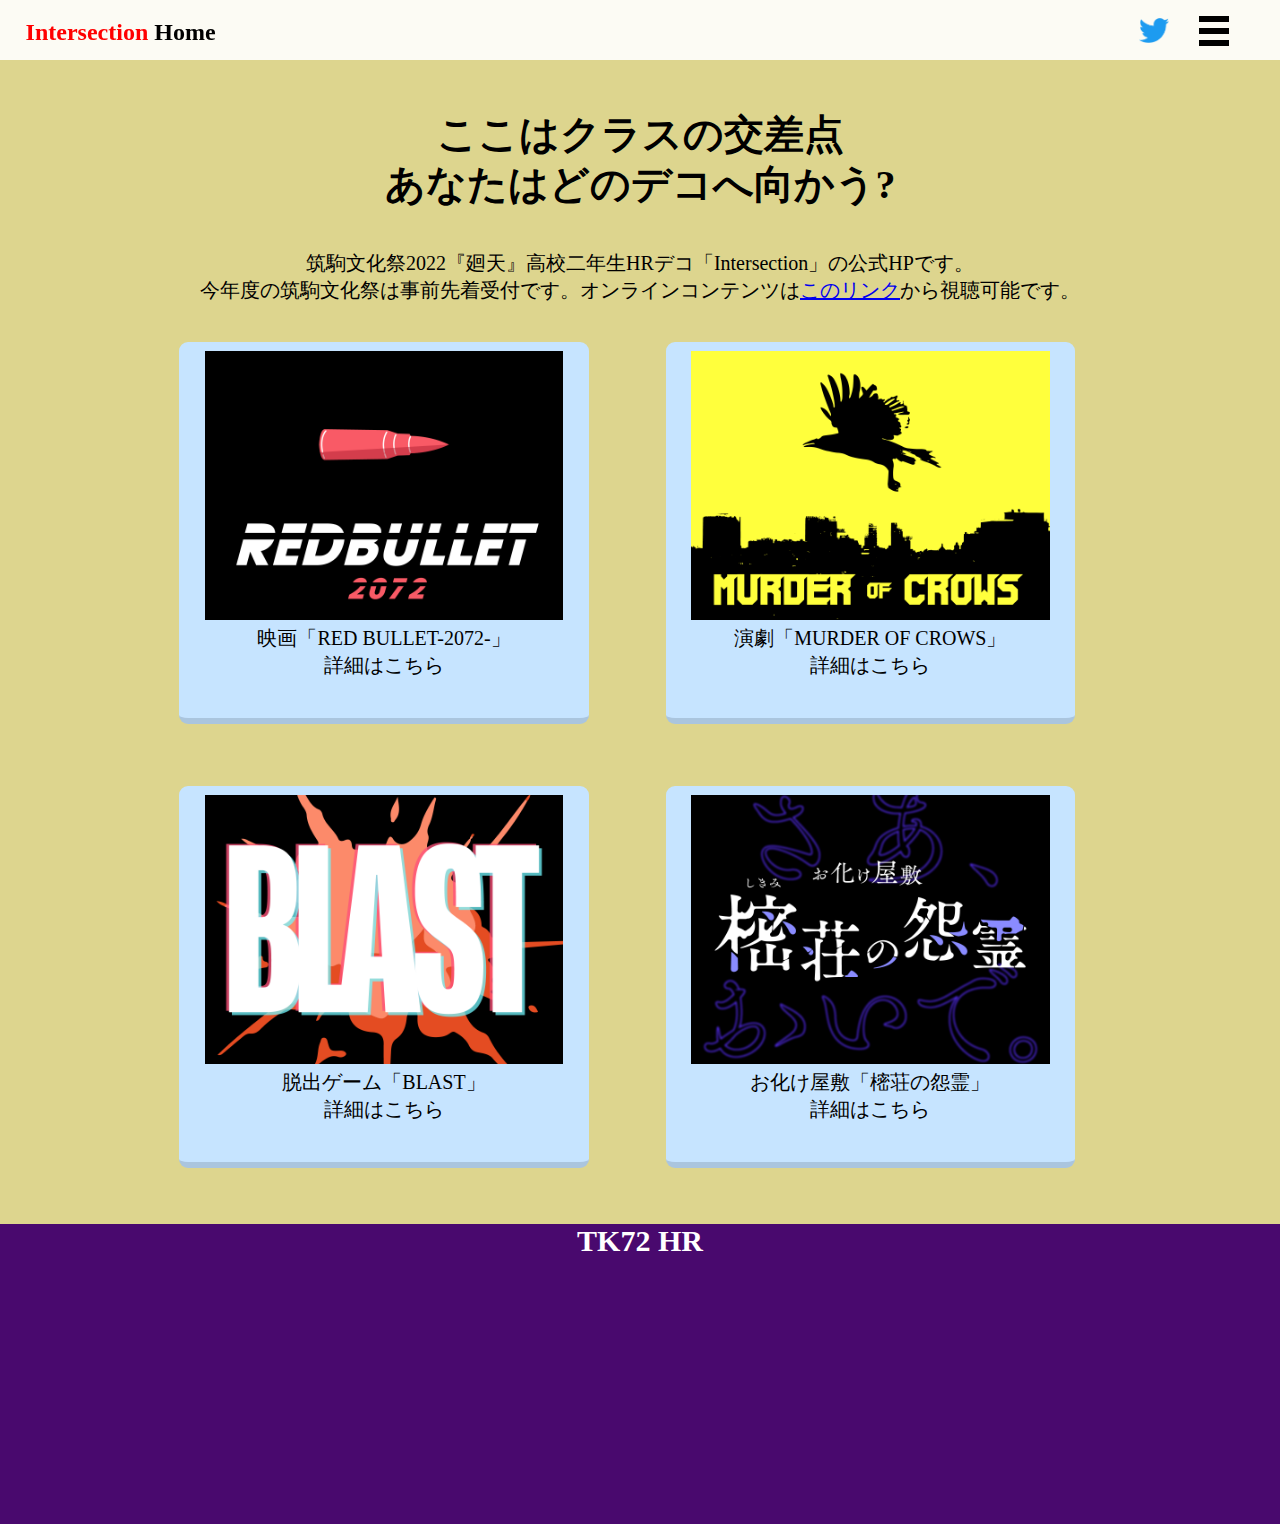
<file: index.html>
<!DOCTYPE html>

<html lang="ja">
<meta charset="utf-8" />

<head>
    <meta name="language" content="Japanese" />
    <meta name="author" content="kohkoh, TK72HR Div." />
    <meta name="viewport" content="width=device-width, initial-scale=1.0, minimum-scale=1.0, user-scalable=yes" />
    <title>Home|Intersection</title>
    <meta name="description" content="筑駒文化祭2022「廻天」 高校2年HRの公式ホームページです。" />
    <!--検索設定　以下は本サイトになった時にindex followに変える-->
    <meta name="robots" content="noindex, nofollow" />
    <meta name="keywords" content="筑駒,文化祭,筑波大学附属駒場中学校,筑波大学附属駒場高等学校,高2,72期,廻天,つくこま,ぶんかさい,intersection,Intersection" />
    <!--sns-->
    <meta property="og:title" content="Home|Intersection" />
    <meta property="og:type" content="website" />
    <meta property="og:description" content="筑駒文化祭2022「廻天」 高校2年HRの公式ホームページです。" />
    <link rel="stylesheet" href="assets/css/main.css" />
    <link rel="icon" href="assets/image/72trial.png" type="image/png"/>
    <script type="text/javascript" src="assets/js/jquery-3.6.1.min.js"></script>
    <script type="text/javascript" src="assets/js/main.js"></script>
</head>
<body class="normalbody">
    <header>
        <ul class="menu-bar">
            <li>
                <div class="menubutton">
                    <span class="bar1"></span>
                    <span class="bar2"></span>
                    <span class="bar3"></span>
                </div>
            </li>
            <li>
                <a href="https://twitter.com/TK72h2"><img src="assets/image/twitter_logo_blue.png" id="twitterbird"></a>
            </li>
        </ul>
        <div class="title">
            <h1>Intersection <h2>Home</h2></h1>
        </div>
    </header>
    <nav>
        <ul class="openmenu">
            <li class="menuoptions" id="thispage"><a href="">Home</a></li>
            <li class="menuoptions"><a href="blog/">Blog</a></li>
            <li class="menuoptions"><a href="movie/">映画「RED BULLET -2072-」</a></li>
            <li class="menuoptions"><a href="theater/">演劇「MURDER OF CROWS」</a></li>
            <li class="menuoptions"><a href="obake/">お化け屋敷「樒荘の怨霊」</a></li>
            <li class="menuoptions"><a href="dasshutsu/">脱出ゲーム「BLAST」</a></li>
            <li class="menuoptions"><a href="contents/">Online Contents</a></li>
            <li class="menuoptions"><a href="https://tsukukoma.bunkasai.info/">筑駒文化祭公式サイト</a></li>
        </ul>
    </nav>
    <main>
        <p class="subtitle"><b><br>ここはクラスの交差点<br>あなたはどのデコへ向かう?</b></p>
        <p class="honbun">筑駒文化祭2022『廻天』高校二年生HRデコ「Intersection」の公式HPです。<br>今年度の筑駒文化祭は事前先着受付です。オンラインコンテンツは<a href="contents/">このリンク</a>から視聴可能です。</p>
        <div class="homeboxes">
            <div class="homebox" id="deco1box">
                <img src="assets/image/映画サムネイル.png" class="homedecoimage">
                <p>映画「RED BULLET-2072-」<br>詳細はこちら</p>
                <a class="Link" href="movie/"></a>
            </div>
            <div class="homebox" id="deco2box">
                <img src="assets/image/演劇サムネイル.png" class="homedecoimage">
                <p>演劇「MURDER OF CROWS」<br>詳細はこちら</p>
                <a class="Link" href="theater/"></a>
            </div>
            <div class="homebox" id="deco3box">
                <img src="assets/image/脱出サムネイル.png" class="homedecoimage">
                <p>脱出ゲーム「BLAST」<br>詳細はこちら</p>
                <a class="Link" href="dasshutsu/"></a>
            </div>
            <div class="homebox" id="deco4box">
                <img src="assets/image/お化け屋敷サムネイル.png" class="homedecoimage">
                <p>お化け屋敷「樒荘の怨霊」<br>詳細はこちら</p>
                <a class="Link" href="obake/"></a>
            </div>
        </div>
    </main>
    <footer>
        <h3>TK72 HR</h3>
    </footer>
</body>
</html>
</file>
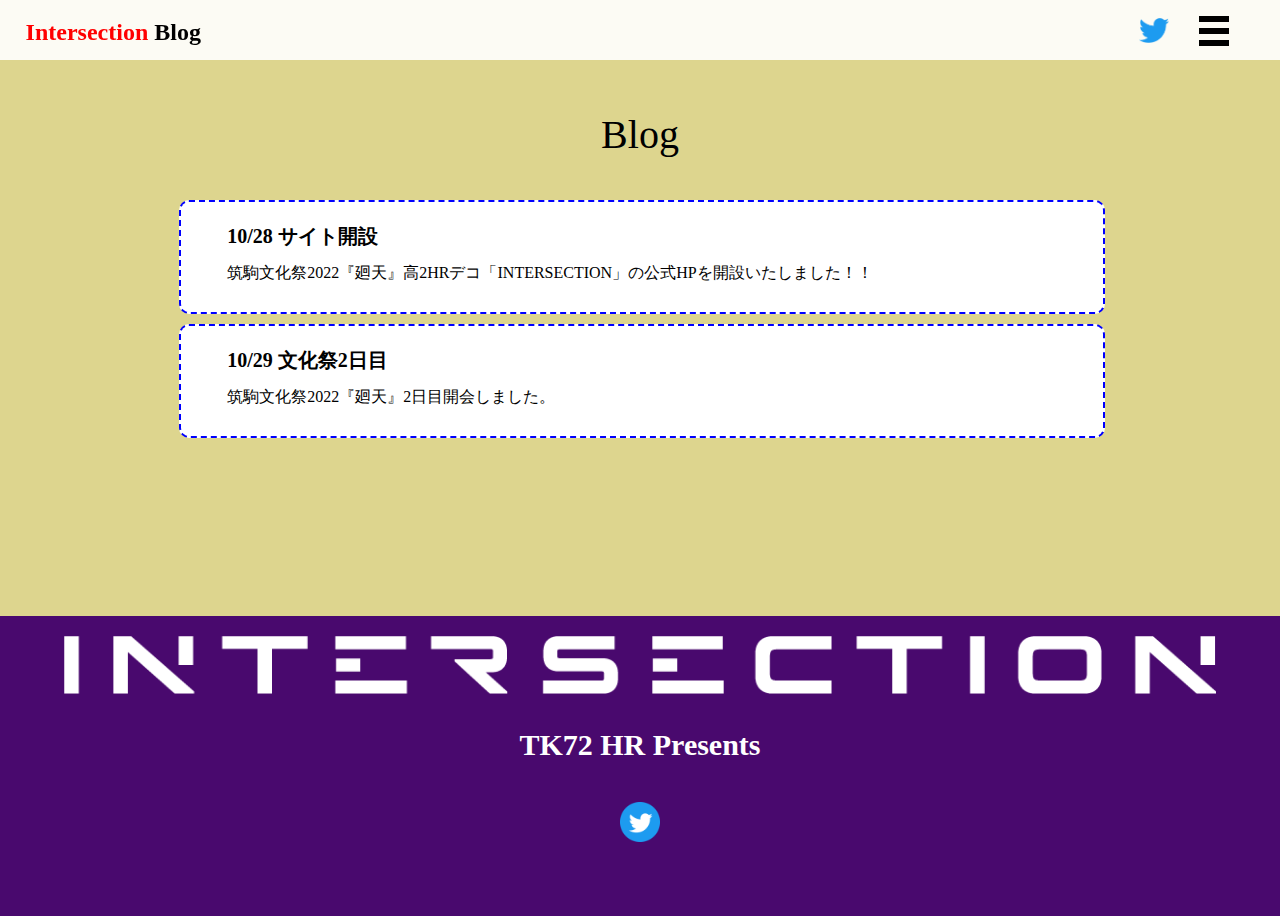
<file: blog/index.html>
<!DOCTYPE html>

<html lang="ja">
<meta charset="utf-8" />

<head>
    <meta name="language" content="Japanese" />
    <meta name="author" content="kohkoh, TK72HR Div." />
    <meta name="viewport" content="width=device-width, initial-scale=1.0, minimum-scale=1.0, user-scalable=yes" />
    <title>Blog|Intersection</title>
    <meta name="description" content="筑駒文化祭2022「廻天」 高校2年HRの公式ホームページです。" />
    <!--検索設定-->
    <meta name="robots" content="noindex, nofollow" />
    <meta name="keywords" content="筑駒,文化祭,筑波大学附属駒場中学校,筑波大学附属駒場高等学校,高2,72期,廻天,つくこま,ぶんかさい,intersection,Intersection" />
    <!--sns-->
    <meta property="og:title" content="Blog|Intersection" />
    <meta property="og:type" content="website" />
    <meta property="og:description" content="筑駒文化祭2022「廻天」 高校2年HRの公式ホームページです。" />
    <link rel="stylesheet" href="../assets/css/main.css" />
    <link rel="icon" href="../assets/image/intersectionicon16x16.png" type="image/png" sizes="16x16"/>
    <link rel="icon" href="../assets/image/intersectionicon32x32.png" type="image/png" sizes="32x32"/>
    <link rel="icon" href="../assets/image/intersectionicon48x48.png" type="image/png" sizes="48x48"/>
    <script type="text/javascript" src="../assets/js/jquery-3.6.1.min.js"></script>
    <script type="text/javascript" src="../assets/js/main.js"></script>
</head>
<body class="normalbody">
    <header>
        <ul class="menu-bar">
            <li>
                <div class="menubutton">
                    <span class="bar1"></span>
                    <span class="bar2"></span>
                    <span class="bar3"></span>
                </div>
            </li>
            <li>
                <a href="https://twitter.com/TK72h2"><img src="../assets/image/twitter_logo_blue.png" id="twitterbird"></a>
            </li>
        </ul>
        <div class="title">
            <h1>Intersection <h2>Blog</h2></h1>
        </div>
    </header>
    <nav>
        <ul class="openmenu">
            <li class="menuoptions"><a href="../">Home</a></li>
            <li class="menuoptions" id="thispage"><a href="">Blog</a></li>
            <li class="menuoptions"><a href="../movie/">映画「RED BULLET -2072-」</a></li>
            <li class="menuoptions"><a href="../theater/">演劇「MURDER OF CROWS」</a></li>
            <li class="menuoptions"><a href="../obake/">お化け屋敷「樒荘の怨霊」</a></li>
            <li class="menuoptions"><a href="../dasshutsu/">脱出ゲーム「BLAST」</a></li>
            <li class="menuoptions"><a href="../contents/">Online Contents</a></li>
            <li class="menuoptions"><a href="https://tsukukoma.bunkasai.info/">筑駒文化祭公式サイト</a></li>
        </ul>
    </nav>
    <main>
        <p class="subtitle"><br>Blog</p>
        <ul class="blog">
            <li class="blogarticle"><P><h1>10/28 サイト開設</h1>筑駒文化祭2022『廻天』高2HRデコ「INTERSECTION」の公式HPを開設いたしました！！</P></li>
            <li class="blogarticle"><P><h1>10/29 文化祭2日目</h1>筑駒文化祭2022『廻天』2日目開会しました。</P></li>
        </ul>
    </main>
    <footer>
        <img src="../assets/image/intersection.png" class="intersectionimage">
        <h3>TK72 HR Presents</h3>
        <a href="https://twitter.com/TK72h2"><img src="../assets/image/Twitter social icons - circle - blue.png" class="footertwiimg"></a>
    </footer>
</body>
</html>
</file>
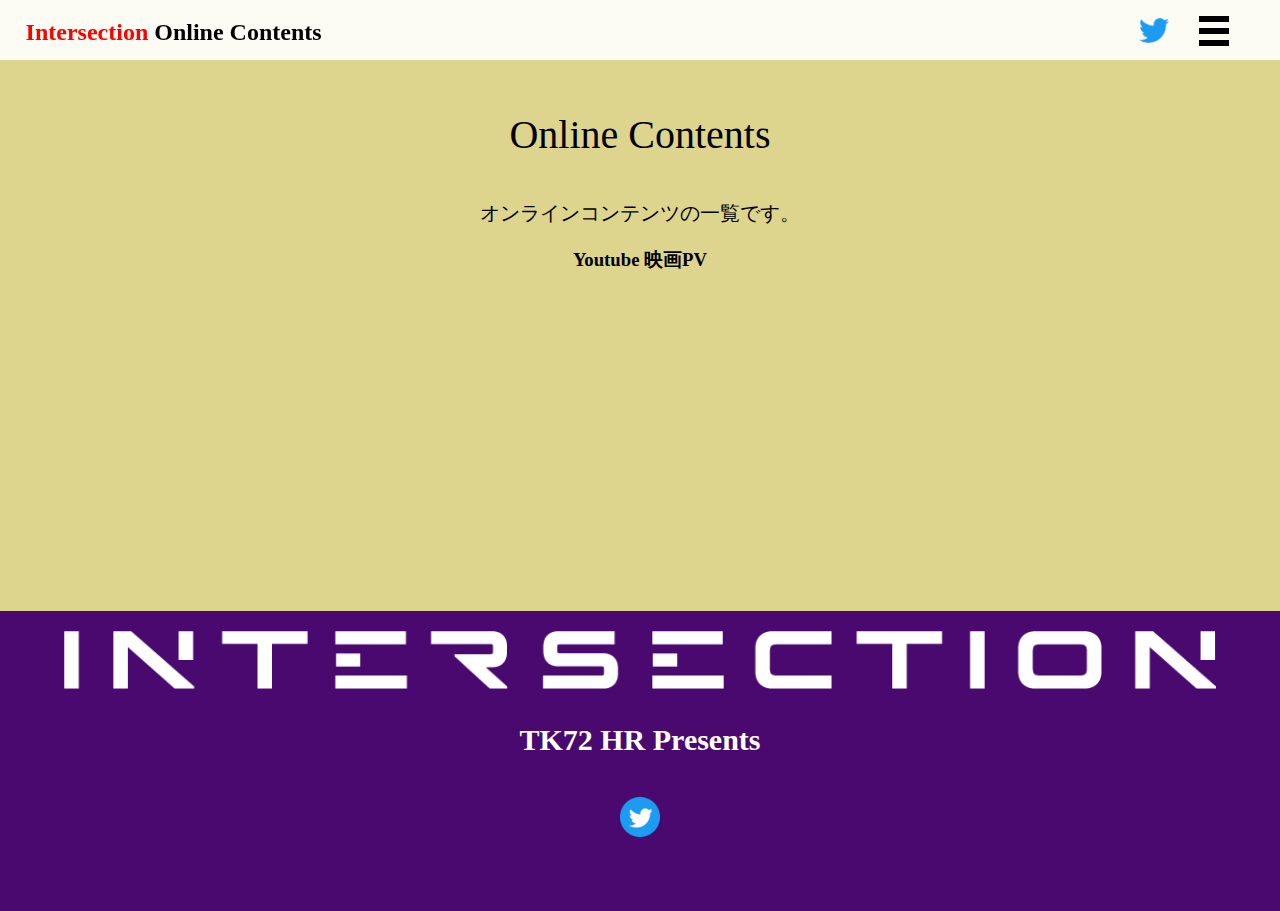
<file: contents/index.html>
<!DOCTYPE html>

<html lang="ja">
<meta charset="utf-8" />

<head>
    <meta name="language" content="Japanese" />
    <meta name="author" content="kohkoh, TK72HR Div." />
    <meta name="viewport" content="width=device-width, initial-scale=1.0, minimum-scale=1.0, user-scalable=yes" />
    <title>Online Contents|Intersection</title>
    <meta name="description" content="筑駒文化祭2022「廻天」 高校2年HRの公式ホームページです。" />
    <!--検索設定-->
    <meta name="robots" content="noindex, nofollow" />
    <meta name="keywords" content="筑駒,文化祭,筑波大学附属駒場中学校,筑波大学附属駒場高等学校,高2,72期,廻天,つくこま,ぶんかさい,intersection,Intersection" />
    <!--sns-->
    <meta property="og:title" content="Online Contents|Intersection" />
    <meta property="og:type" content="website" />
    <meta property="og:description" content="筑駒文化祭2022「廻天」 高校2年HRの公式ホームページです。" />
    <link rel="stylesheet" href="../assets/css/main.css" />
    <link rel="icon" href="../assets/image/intersectionicon16x16.png" type="image/png" sizes="16x16"/>
    <link rel="icon" href="../assets/image/intersectionicon32x32.png" type="image/png" sizes="32x32"/>
    <link rel="icon" href="../assets/image/intersectionicon48x48.png" type="image/png" sizes="48x48"/>
    <script type="text/javascript" src="../assets/js/jquery-3.6.1.min.js"></script>
    <script type="text/javascript" src="../assets/js/main.js"></script>
</head>
<body class="normalbody">
    <header>
        <ul class="menu-bar">
            <li>
                <div class="menubutton">
                    <span class="bar1"></span>
                    <span class="bar2"></span>
                    <span class="bar3"></span>
                </div>
            </li>
            <li>
                <a href="https://twitter.com/TK72h2"><img src="../assets/image/twitter_logo_blue.png" id="twitterbird"></a>
            </li>
        </ul>
        <div class="title">
            <h1>Intersection <h2>Online Contents</h2></h1>
        </div>
    </header>
    <nav>
        <ul class="openmenu">
            <li class="menuoptions"><a href="../">Home</a></li>
            <li class="menuoptions"><a href="../blog/">Blog</a></li>
            <li class="menuoptions"><a href="../movie/">映画「RED BULLET -2072-」</a></li>
            <li class="menuoptions"><a href="../theater/">演劇「MURDER OF CROWS」</a></li>
            <li class="menuoptions"><a href="../obake/">お化け屋敷「樒荘の怨霊」</a></li>
            <li class="menuoptions"><a href="../dasshutsu/">脱出ゲーム「BLAST」</a></li>
            <li class="menuoptions" id="thispage"><a href="">Online Contents</a></li>
            <li class="menuoptions"><a href="https://tsukukoma.bunkasai.info/">筑駒文化祭公式サイト</a></li>
        </ul>
    </nav>
    <main>
        <p class="subtitle"><br>Online Contents</p>
        <p class="honbun">オンラインコンテンツの一覧です。</p>
        <h3 style="text-align: center;">Youtube 映画PV</h3>
        <div class="youtube"><iframe width="560" height="315" src="https://www.youtube.com/embed/gVbRIIup3XQ" title="YouTube video player" frameborder="0" allow="accelerometer; autoplay; clipboard-write; encrypted-media; gyroscope; picture-in-picture" allowfullscreen></iframe></div>
    </main>
    <footer>
        <img src="../assets/image/intersection.png" class="intersectionimage">
        <h3>TK72 HR Presents</h3>
        <a href="https://twitter.com/TK72h2"><img src="../assets/image/Twitter social icons - circle - blue.png" class="footertwiimg"></a>
    </footer>
</body>
</html>
</file>
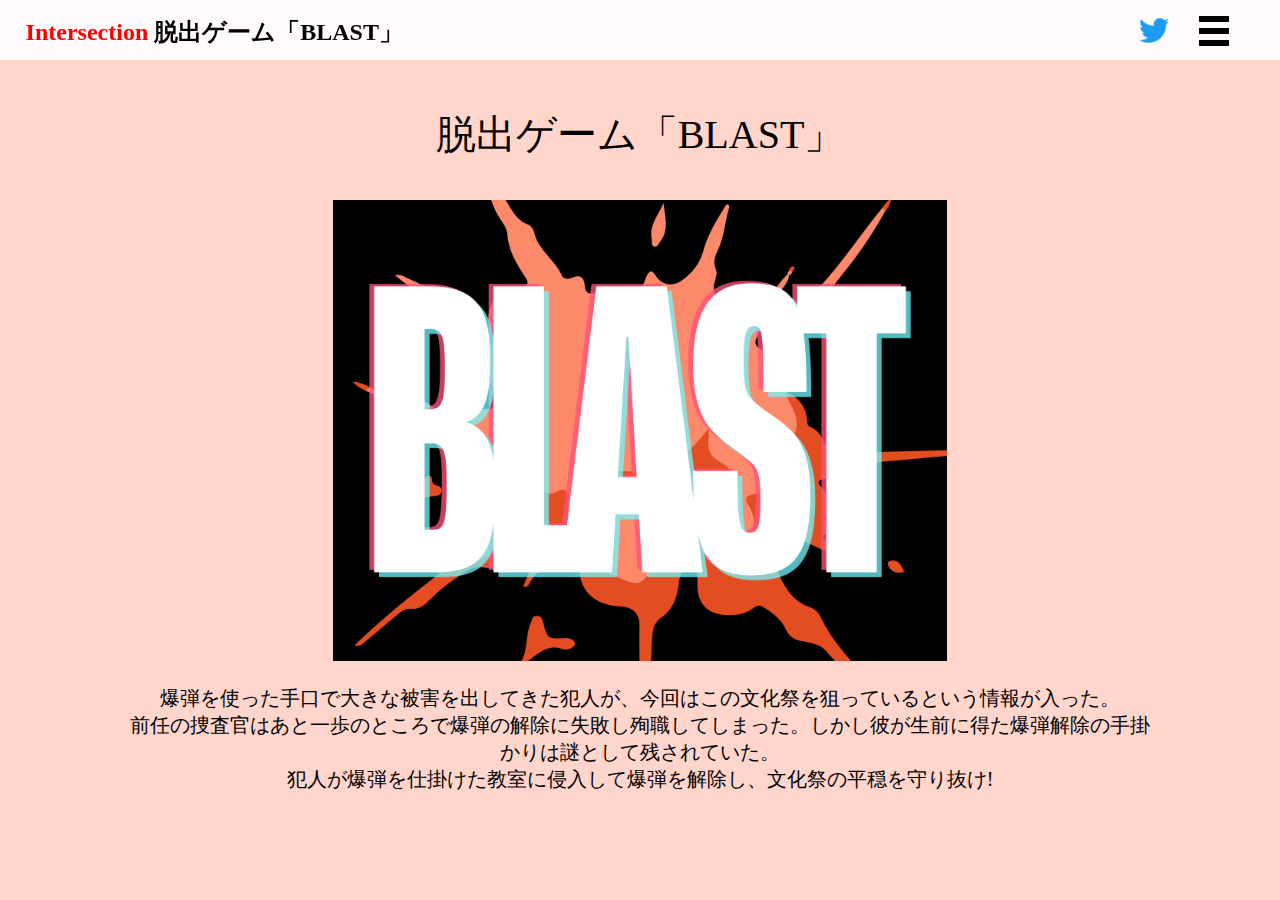
<file: dasshutsu/index.html>
<!DOCTYPE html>

<html lang="ja">
<meta charset="utf-8" />

<head>
    <meta name="language" content="Japanese" />
    <meta name="author" content="kohkoh, TK72HR Div." />
    <meta name="viewport" content="width=device-width, initial-scale=1.0, minimum-scale=1.0, user-scalable=yes" />
    <title>BLAST|Intersection</title>
    <meta name="description" content="筑駒文化祭2022「廻天」 高校2年HRの公式ホームページです。" />
    <!--検索設定-->
    <meta name="robots" content="noindex, nofollow" />
    <meta name="keywords" content="筑駒,文化祭,筑波大学附属駒場中学校,筑波大学附属駒場高等学校,高2,72期,廻天,つくこま,ぶんかさい,intersection,Intersection" />
    <!--sns-->
    <meta property="og:title" content="BLAST|Intersection" />
    <meta property="og:type" content="website" />
    <meta property="og:description" content="筑駒文化祭2022「廻天」 高校2年HRの公式ホームページです。" />
    <link rel="stylesheet" href="../assets/css/main.css" />
    <link rel="icon" href="../assets/image/72trial.png" type="image/png" />
    <script type="text/javascript" src="../assets/js/jquery-3.6.1.min.js"></script>
    <script type="text/javascript" src="../assets/js/main.js"></script>
</head>
<body class="dasshutsubody">
    <header>
        <ul class="menu-bar">
            <li>
                <div class="menubutton">
                    <span class="bar1"></span>
                    <span class="bar2"></span>
                    <span class="bar3"></span>
                </div>
            </li>
            <li>
                <a href="https://twitter.com/TK72h2"><img src="../assets/image/twitter_logo_blue.png" id="twitterbird"></a>
            </li>
        </ul>
        <div class="title">
            <h1>Intersection <h2>脱出ゲーム「BLAST」</h2></h1>
        </div>
    </header>
    <nav>
        <ul class="openmenu">
            <li class="menuoptions"><a href="../">Home</a></li>
            <li class="menuoptions"><a href="../blog/">Blog</a></li>
            <li class="menuoptions"><a href="../movie/">映画「RED BULLET -2072-」</a></li>
            <li class="menuoptions"><a href="../theater/">演劇「MURDER OF CROWS」</a></li>
            <li class="menuoptions"><a href="../obake/">お化け屋敷「樒荘の怨霊」</a></li>
            <li class="menuoptions" id="thispage"><a href="">脱出ゲーム「BLAST」</a></li>
            <li class="menuoptions"><a href="../contents/">Online Contents</a></li>
            <li class="menuoptions"><a href="https://tsukukoma.bunkasai.info/">筑駒文化祭公式サイト</a></li>
        </ul>
    </nav>
    <main>
        <p class="subtitle"><br>脱出ゲーム「BLAST」</p>
        <img src="../assets/image/脱出サムネイル.png" class="topimage">
        <p class="honbun">爆弾を使った手口で大きな被害を出してきた犯人が、今回はこの文化祭を狙っているという情報が入った。<br>前任の捜査官はあと一歩のところで爆弾の解除に失敗し殉職してしまった。しかし彼が生前に得た爆弾解除の手掛かりは謎として残されていた。<br>犯人が爆弾を仕掛けた教室に侵入して爆弾を解除し、文化祭の平穏を守り抜け!</p>
    </main>
</body>
</html>
</file>
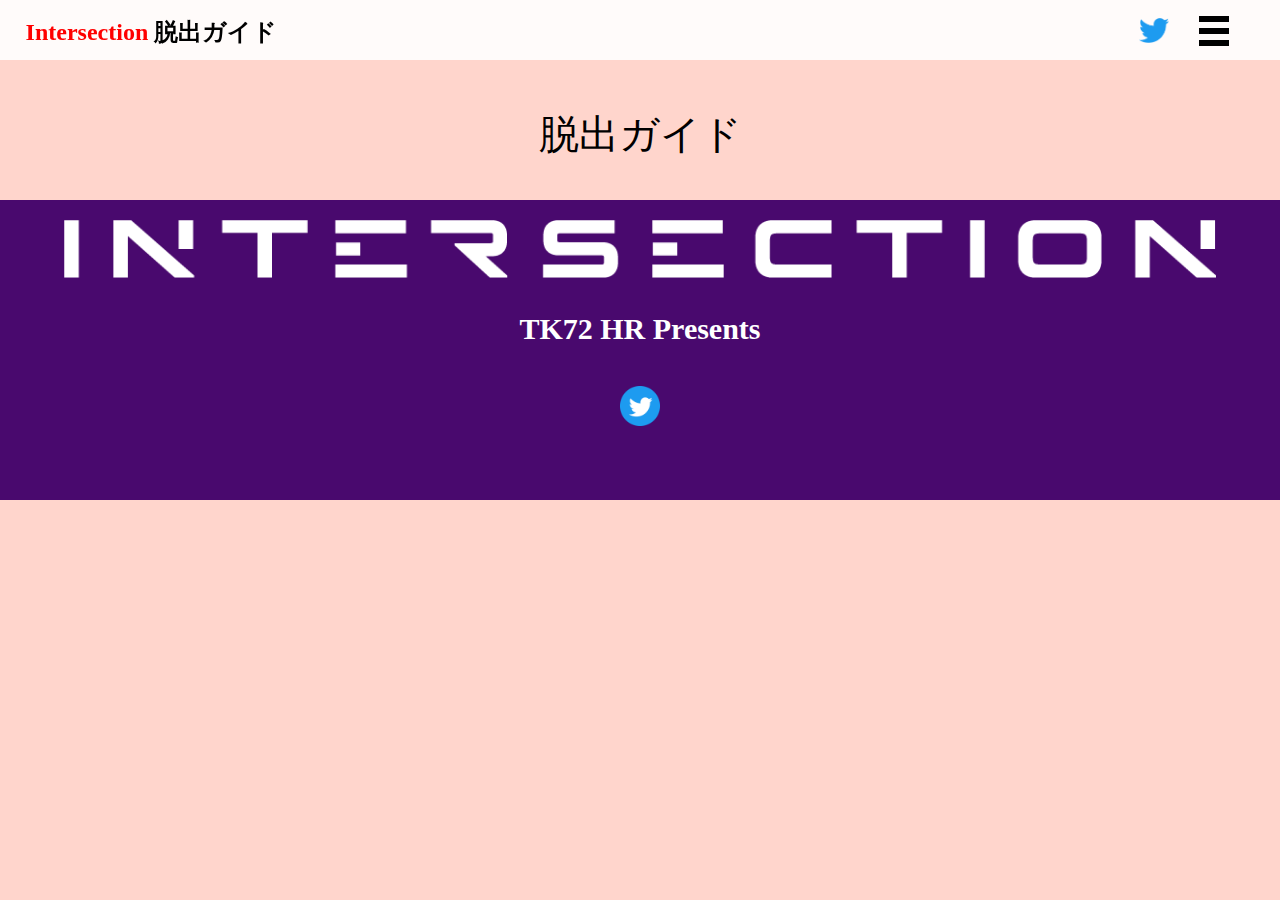
<file: dasshutsuguide/index.html>
<!DOCTYPE html>

<html lang="ja">
<meta charset="utf-8" />

<head>
    <meta name="language" content="Japanese" />
    <meta name="author" content="kohkoh, TK72HR Div." />
    <meta name="viewport" content="width=device-width, initial-scale=1.0, minimum-scale=1.0, user-scalable=yes" />
    <title>脱出ガイド|Intersection</title>
    <meta name="description" content="筑駒文化祭2022「廻天」 高校2年HRの公式ホームページです。" />
    <!--検索設定-->
    <meta name="robots" content="noindex, nofollow" />
    <meta name="keywords" content="筑駒,文化祭,筑波大学附属駒場中学校,筑波大学附属駒場高等学校,高2,72期,廻天,つくこま,ぶんかさい,intersection,Intersection" />
    <!--sns-->
    <meta property="og:title" content="脱出ガイド|Intersection" />
    <meta property="og:type" content="website" />
    <meta property="og:description" content="筑駒文化祭2022「廻天」 高校2年HRの公式ホームページです。" />
    <link rel="stylesheet" href="../assets/css/main.css" />
    <link rel="icon" href="../assets/image/intersectionicon16x16.png" type="image/png" sizes="16x16"/>
    <link rel="icon" href="../assets/image/intersectionicon32x32.png" type="image/png" sizes="32x32"/>
    <link rel="icon" href="../assets/image/intersectionicon48x48.png" type="image/png" sizes="48x48"/>
    <script type="text/javascript" src="../assets/js/jquery-3.6.1.min.js"></script>
    <script type="text/javascript" src="../assets/js/main.js"></script>
</head>
<body class="dasshutsubody">
    <header>
        <ul class="menu-bar">
            <li>
                <div class="menubutton">
                    <span class="bar1"></span>
                    <span class="bar2"></span>
                    <span class="bar3"></span>
                </div>
            </li>
            <li>
                <a href="https://twitter.com/TK72h2"><img src="../assets/image/twitter_logo_blue.png" id="twitterbird"></a>
            </li>
        </ul>
        <div class="title">
            <h1>Intersection <h2>脱出ガイド</h2></h1>
        </div>
    </header>
    <nav>
        <ul class="openmenu">
            <li class="menuoptions"><a href="../">Home</a></li>
            <li class="menuoptions"><a href="../blog/">Blog</a></li>
            <li class="menuoptions"><a href="../movie/">映画「RED BULLET -2072-」</a></li>
            <li class="menuoptions"><a href="../theater/">演劇「MURDER OF CROWS」</a></li>
            <li class="menuoptions"><a href="../obake/">お化け屋敷「樒荘の怨霊」</a></li>
            <li class="menuoptions"><a href="../dasshutsu/">脱出ゲーム「BLAST」</a></li>
            <li class="menuoptions"><a href="../contents/">Online Contents</a></li>
            <li class="menuoptions"><a href="https://tsukukoma.bunkasai.info/">筑駒文化祭公式サイト</a></li>
        </ul>
    </nav>
    <main>
        <p class="subtitle"><br>脱出ガイド</p>
    </main>
    <footer>
        <img src="../assets/image/intersection.png" class="intersectionimage">
        <h3>TK72 HR Presents</h3>
        <a href="https://twitter.com/TK72h2"><img src="../assets/image/Twitter social icons - circle - blue.png" class="footertwiimg"></a>
    </footer>
</body>
</html>
</file>
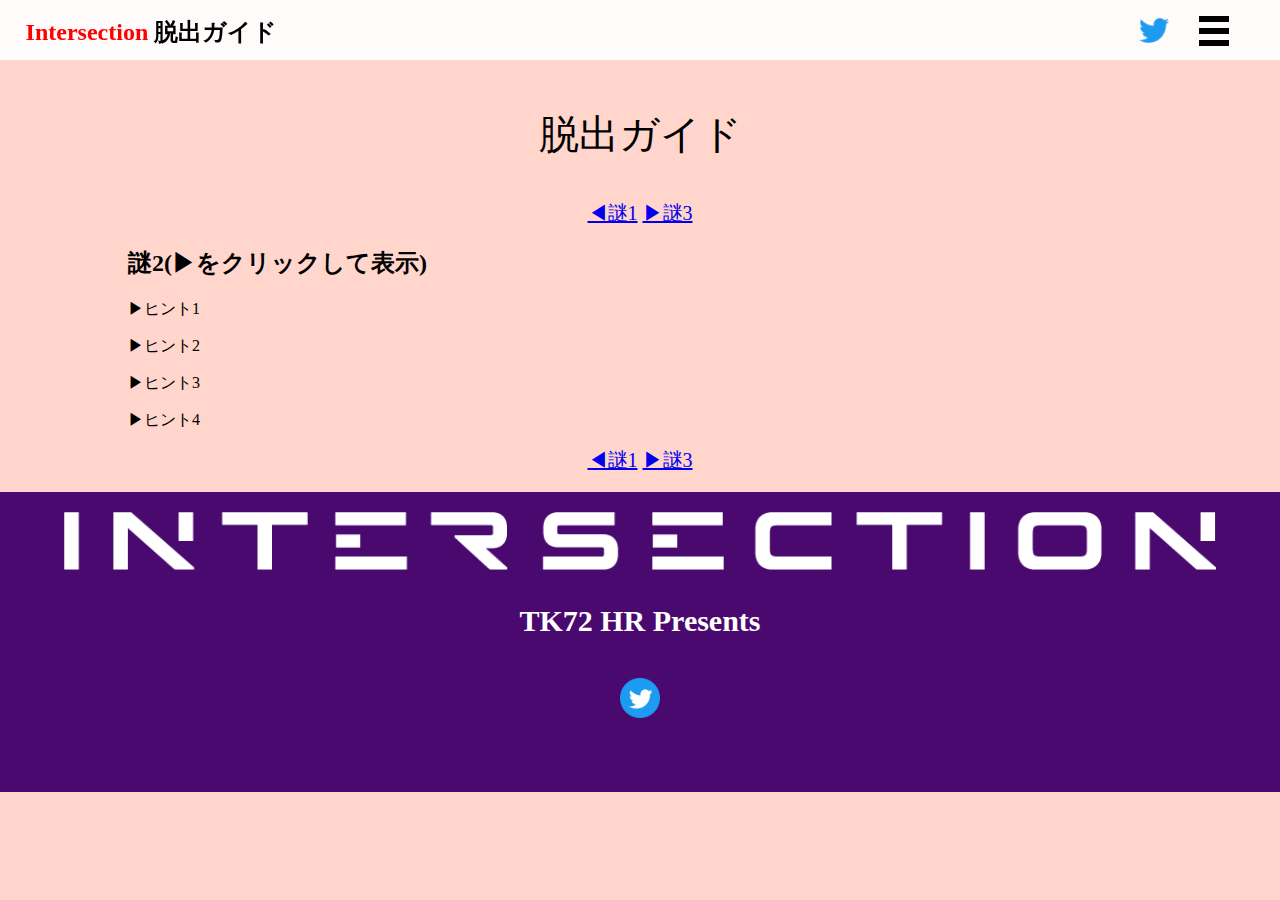
<file: dasshutsuguide2/index.html>
<!DOCTYPE html>

<html lang="ja">
<meta charset="utf-8" />

<head>
    <meta name="language" content="Japanese" />
    <meta name="author" content="kohkoh, TK72HR Div." />
    <meta name="viewport" content="width=device-width, initial-scale=1.0, minimum-scale=1.0, user-scalable=yes" />
    <title>脱出ガイド 2/4|Intersection</title>
    <meta name="description" content="筑駒文化祭2022「廻天」 高校2年HRの公式ホームページです。" />
    <!--検索設定-->
    <meta name="robots" content="noindex, nofollow" />
    <meta name="keywords" content="筑駒,文化祭,筑波大学附属駒場中学校,筑波大学附属駒場高等学校,高2,72期,廻天,つくこま,ぶんかさい,intersection,Intersection" />
    <!--sns-->
    <meta property="og:title" content="脱出ガイド 2/4|Intersection" />
    <meta property="og:type" content="website" />
    <meta property="og:description" content="筑駒文化祭2022「廻天」 高校2年HRの公式ホームページです。" />
    <link rel="stylesheet" href="../assets/css/main.css" />
    <link rel="icon" href="../assets/image/intersectionicon16x16.png" type="image/png" sizes="16x16"/>
    <link rel="icon" href="../assets/image/intersectionicon32x32.png" type="image/png" sizes="32x32"/>
    <link rel="icon" href="../assets/image/intersectionicon48x48.png" type="image/png" sizes="48x48"/>
    <script type="text/javascript" src="../assets/js/jquery-3.6.1.min.js"></script>
    <script type="text/javascript" src="../assets/js/main.js"></script>
</head>
<body class="dasshutsubody">
    <header>
        <ul class="menu-bar">
            <li>
                <div class="menubutton">
                    <span class="bar1"></span>
                    <span class="bar2"></span>
                    <span class="bar3"></span>
                </div>
            </li>
            <li>
                <a href="https://twitter.com/TK72h2"><img src="../assets/image/twitter_logo_blue.png" id="twitterbird"></a>
            </li>
        </ul>
        <div class="title">
            <h1>Intersection <h2>脱出ガイド</h2></h1>
        </div>
    </header>
    <nav>
        <ul class="openmenu">
            <li class="menuoptions"><a href="../">Home</a></li>
            <li class="menuoptions"><a href="../blog/">Blog</a></li>
            <li class="menuoptions"><a href="../movie/">映画「RED BULLET -2072-」</a></li>
            <li class="menuoptions"><a href="../theater/">演劇「MURDER OF CROWS」</a></li>
            <li class="menuoptions"><a href="../obake/">お化け屋敷「樒荘の怨霊」</a></li>
            <li class="menuoptions"><a href="../dasshutsu/">脱出ゲーム「BLAST」</a></li>
            <li class="menuoptions"><a href="../contents/">Online Contents</a></li>
            <li class="menuoptions"><a href="https://tsukukoma.bunkasai.info/">筑駒文化祭公式サイト</a></li>
        </ul>
    </nav>
    <main>
        <p class="subtitle"><br>脱出ガイド</p>
        <div class="center"><a href="../dasshutsuguide/">◀謎1</a>
        <a href="../dasshutsuguide3/">▶謎3</a></div>
        <h2>謎2(▶をクリックして表示)</h2>
        <div class="hint21menu"><p>▶ヒント1</p></div>
        <div class="hint21ans"><p>捜査の鉄則は何だっただろうか…</p></div>
        <div class="hint22menu"><p>▶ヒント2</p></div>
        <div class="hint22ans"><p>この図は教室を表しているようだが♥♠♦に数字といえば…</p></div>
        <div class="hint23menu"><p>▶ヒント3</p></div>
        <div class="hint23ans"><p>記号と数字に気を付けてトランプの位置を書き込み、そのまま進めていくと…</div>
        <div class="hint24menu"><p>▶ヒント4</p></div>
        <div class="hint24ans"><p>指示通り線を結ぶと、文字が現れる<br>その答えとQuestion1の答えを合わせて出てくる日付は…</p><img src="../assets/image/2hint5_1.png" width="350"><br><img src="../assets/image/2hint5_2.png" width="350"><br><img src="../assets/image/2hint5_3.png" width="350"></div>
        <div class="center"><a href="../dasshutsuguide/">◀謎1</a>
        <a href="../dasshutsuguide3/">▶謎3</a></div>
        <br>
    </main>
    <footer>
        <img src="../assets/image/intersection.png" class="intersectionimage">
        <h3>TK72 HR Presents</h3>
        <a href="https://twitter.com/TK72h2"><img src="../assets/image/Twitter social icons - circle - blue.png" class="footertwiimg"></a>
    </footer>
</body>
</html>
</file>
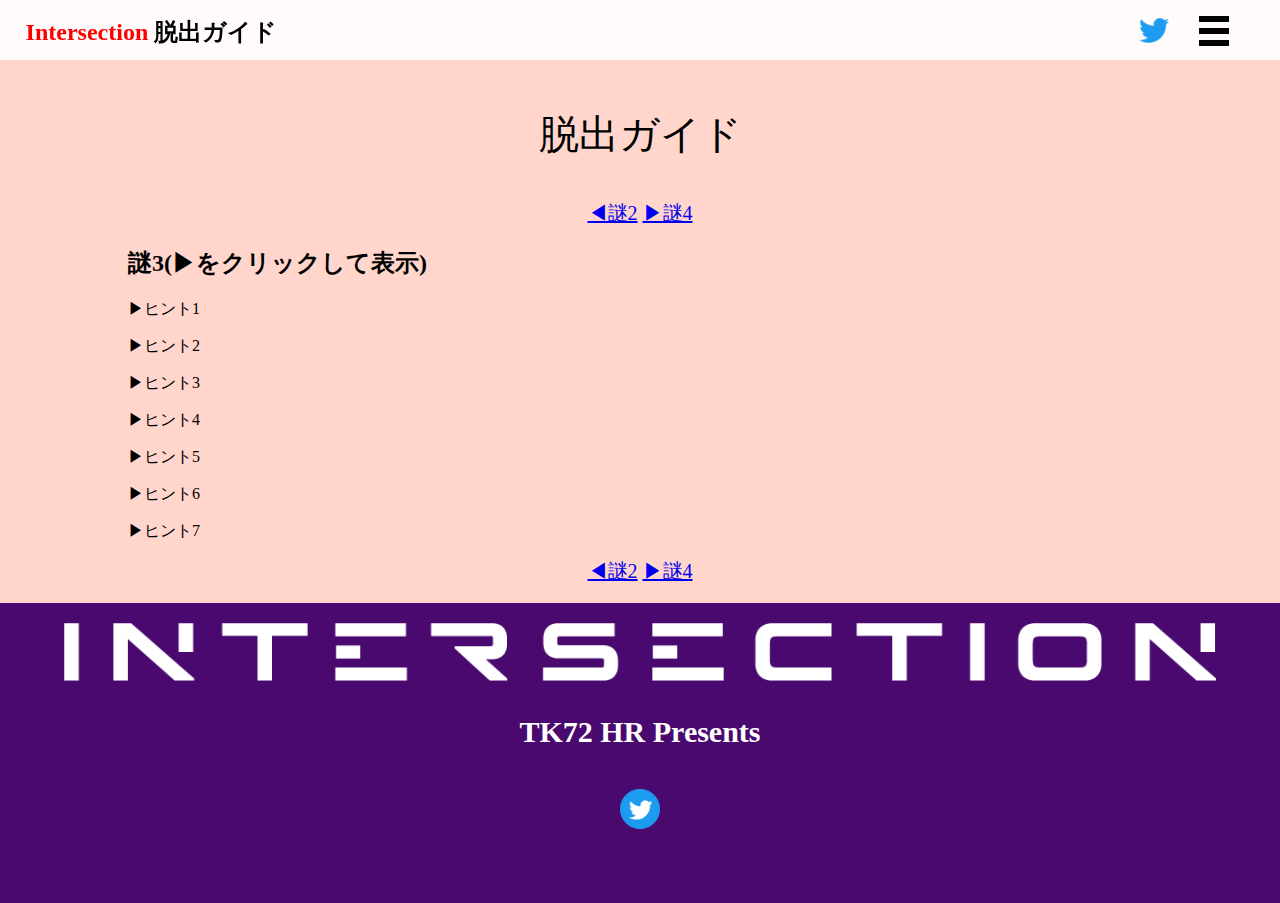
<file: dasshutsuguide3/index.html>
<!DOCTYPE html>

<html lang="ja">
<meta charset="utf-8" />

<head>
    <meta name="language" content="Japanese" />
    <meta name="author" content="kohkoh, TK72HR Div." />
    <meta name="viewport" content="width=device-width, initial-scale=1.0, minimum-scale=1.0, user-scalable=yes" />
    <title>脱出ガイド 3/4|Intersection</title>
    <meta name="description" content="筑駒文化祭2022「廻天」 高校2年HRの公式ホームページです。" />
    <!--検索設定-->
    <meta name="robots" content="noindex, nofollow" />
    <meta name="keywords" content="筑駒,文化祭,筑波大学附属駒場中学校,筑波大学附属駒場高等学校,高2,72期,廻天,つくこま,ぶんかさい,intersection,Intersection" />
    <!--sns-->
    <meta property="og:title" content="脱出ガイド 3/4|Intersection" />
    <meta property="og:type" content="website" />
    <meta property="og:description" content="筑駒文化祭2022「廻天」 高校2年HRの公式ホームページです。" />
    <link rel="stylesheet" href="../assets/css/main.css" />
    <link rel="icon" href="../assets/image/intersectionicon16x16.png" type="image/png" sizes="16x16"/>
    <link rel="icon" href="../assets/image/intersectionicon32x32.png" type="image/png" sizes="32x32"/>
    <link rel="icon" href="../assets/image/intersectionicon48x48.png" type="image/png" sizes="48x48"/>
    <script type="text/javascript" src="../assets/js/jquery-3.6.1.min.js"></script>
    <script type="text/javascript" src="../assets/js/main.js"></script>
</head>
<body class="dasshutsubody">
    <header>
        <ul class="menu-bar">
            <li>
                <div class="menubutton">
                    <span class="bar1"></span>
                    <span class="bar2"></span>
                    <span class="bar3"></span>
                </div>
            </li>
            <li>
                <a href="https://twitter.com/TK72h2"><img src="../assets/image/twitter_logo_blue.png" id="twitterbird"></a>
            </li>
        </ul>
        <div class="title">
            <h1>Intersection <h2>脱出ガイド</h2></h1>
        </div>
    </header>
    <nav>
        <ul class="openmenu">
            <li class="menuoptions"><a href="../">Home</a></li>
            <li class="menuoptions"><a href="../blog/">Blog</a></li>
            <li class="menuoptions"><a href="../movie/">映画「RED BULLET -2072-」</a></li>
            <li class="menuoptions"><a href="../theater/">演劇「MURDER OF CROWS」</a></li>
            <li class="menuoptions"><a href="../obake/">お化け屋敷「樒荘の怨霊」</a></li>
            <li class="menuoptions"><a href="../dasshutsu/">脱出ゲーム「BLAST」</a></li>
            <li class="menuoptions"><a href="../contents/">Online Contents</a></li>
            <li class="menuoptions"><a href="https://tsukukoma.bunkasai.info/">筑駒文化祭公式サイト</a></li>
        </ul>
    </nav>
    <main>
        <p class="subtitle"><br>脱出ガイド</p>
        <div class="center"><a href="../dasshutsuguide2/">◀謎2</a>
        <a href="../dasshutsuguide4/">▶謎4</a></div>
        <h2>謎3(▶をクリックして表示)</h2>
        <div class="hint31menu"><p>▶ヒント1</p></div>
        <div class="hint31ans"><p>並んでいる名前、見覚えがないだろうか…?</p></div>
        <div class="hint32menu"><p>▶ヒント2</p></div>
        <div class="hint32ans"><p>捜査資料よりこれらは全員捜査員と分かるが、名前が書かれるものは他にもあったような…</p></div>
        <div class="hint33menu"><p>▶ヒント3</p></div>
        <div class="hint33ans"><p>名刺に4つの文字が出てきたら、色などに注意しながら順番に埋めていくと…</div>
        <div class="hint34menu"><p>▶ヒント4</p></div>
        <div class="hint34ans"><p>キーワードが埋まったら、赤字でできる文章は…</p><img src="../assets/image/3hint4.png" width="350"></div>
        <div class="hint35menu"><p>▶ヒント5</p></div>
        <div class="hint35ans"><p>「かさをふたつつくれ」と出てきたら、裏のページもよく見て<br>謎のはじめの文章を思い出すと…</p></div>
        <div class="hint36menu"><p>▶ヒント6</p></div>
        <div class="hint36ans"><p>紙を折って傘のイラストを作ると下のようになる<br>隅の部屋に行くと何があるだろうか…</p><img src="../assets/image/3hint6.png" width="350"></div>
        <div class="hint37menu"><p>▶ヒント7</p></div>
        <div class="hint37ans"><p>向きに気を付けて「ここに差し込め」の通りにすると、浮かんでくる数字は…</p></div>
        <div class="center"><a href="../dasshutsuguide2/">◀謎2</a>
        <a href="../dasshutsuguide4/">▶謎4</a></div>
        <br>
    </main>
    <footer>
        <img src="../assets/image/intersection.png" class="intersectionimage">
        <h3>TK72 HR Presents</h3>
        <a href="https://twitter.com/TK72h2"><img src="../assets/image/Twitter social icons - circle - blue.png" class="footertwiimg"></a>
    </footer>
</body>
</html>
</file>
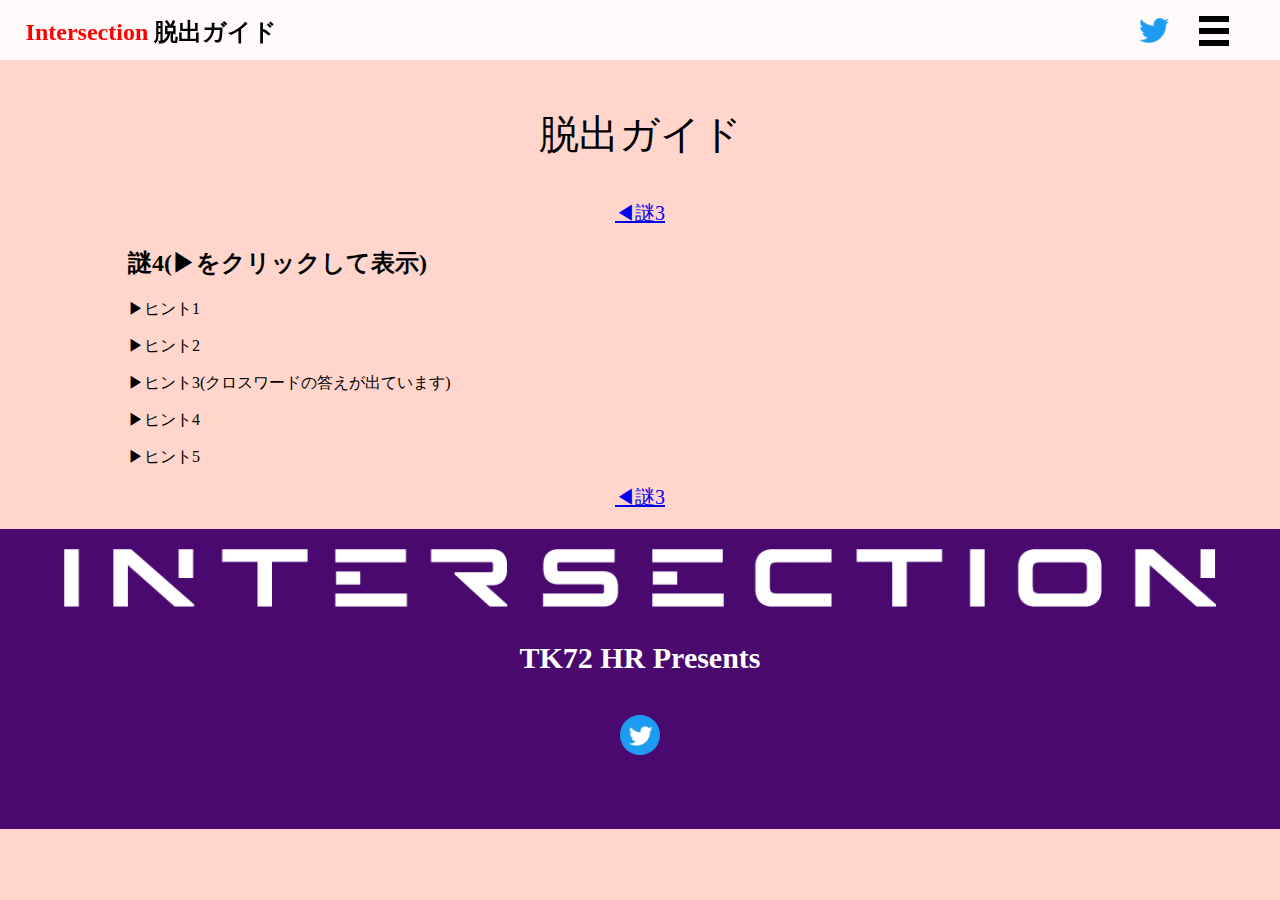
<file: dasshutsuguide4/index.html>
<!DOCTYPE html>

<html lang="ja">
<meta charset="utf-8" />

<head>
    <meta name="language" content="Japanese" />
    <meta name="author" content="kohkoh, TK72HR Div." />
    <meta name="viewport" content="width=device-width, initial-scale=1.0, minimum-scale=1.0, user-scalable=yes" />
    <title>脱出ガイド 4/4|Intersection</title>
    <meta name="description" content="筑駒文化祭2022「廻天」 高校2年HRの公式ホームページです。" />
    <!--検索設定-->
    <meta name="robots" content="noindex, nofollow" />
    <meta name="keywords" content="筑駒,文化祭,筑波大学附属駒場中学校,筑波大学附属駒場高等学校,高2,72期,廻天,つくこま,ぶんかさい,intersection,Intersection" />
    <!--sns-->
    <meta property="og:title" content="脱出ガイド 4/4|Intersection" />
    <meta property="og:type" content="website" />
    <meta property="og:description" content="筑駒文化祭2022「廻天」 高校2年HRの公式ホームページです。" />
    <link rel="stylesheet" href="../assets/css/main.css" />
    <link rel="icon" href="../assets/image/intersectionicon16x16.png" type="image/png" sizes="16x16"/>
    <link rel="icon" href="../assets/image/intersectionicon32x32.png" type="image/png" sizes="32x32"/>
    <link rel="icon" href="../assets/image/intersectionicon48x48.png" type="image/png" sizes="48x48"/>
    <script type="text/javascript" src="../assets/js/jquery-3.6.1.min.js"></script>
    <script type="text/javascript" src="../assets/js/main.js"></script>
</head>
<body class="dasshutsubody">
    <header>
        <ul class="menu-bar">
            <li>
                <div class="menubutton">
                    <span class="bar1"></span>
                    <span class="bar2"></span>
                    <span class="bar3"></span>
                </div>
            </li>
            <li>
                <a href="https://twitter.com/TK72h2"><img src="../assets/image/twitter_logo_blue.png" id="twitterbird"></a>
            </li>
        </ul>
        <div class="title">
            <h1>Intersection <h2>脱出ガイド</h2></h1>
        </div>
    </header>
    <nav>
        <ul class="openmenu">
            <li class="menuoptions"><a href="../">Home</a></li>
            <li class="menuoptions"><a href="../blog/">Blog</a></li>
            <li class="menuoptions"><a href="../movie/">映画「RED BULLET -2072-」</a></li>
            <li class="menuoptions"><a href="../theater/">演劇「MURDER OF CROWS」</a></li>
            <li class="menuoptions"><a href="../obake/">お化け屋敷「樒荘の怨霊」</a></li>
            <li class="menuoptions"><a href="../dasshutsu/">脱出ゲーム「BLAST」</a></li>
            <li class="menuoptions"><a href="../contents/">Online Contents</a></li>
            <li class="menuoptions"><a href="https://tsukukoma.bunkasai.info/">筑駒文化祭公式サイト</a></li>
        </ul>
    </nav>
    <main>
        <p class="subtitle"><br>脱出ガイド</p>
        <div class="center"><a href="../dasshutsuguide3/">◀謎3</a></div>
        <h2>謎4(▶をクリックして表示)</h2>
        <div class="hint41menu"><p>▶ヒント1</p></div>
        <div class="hint41ans"><p>Solve the crossword again=クロスワードを解きなおせ<br>何故ここだけ英語なのだろうか…</p></div>
        <div class="hint42menu"><p>▶ヒント2</p></div>
        <div class="hint42ans"><p>Question1のクロスワードを捜査資料の通りに英語で解きなおしてみると…</p></div>
        <div class="hint43menu"><p>▶ヒント3(クロスワードの答えが出ています)</p></div>
        <div class="hint43ans"><p>クロスワードの新たな答えを空欄に入れるとQuestion2の答えと合わせて<br>文章が完成するが、カレンダーはどこだろうか…<br>原点に立ち返るといいだろう</p><img src="../assets/image/4hint3.PNG" width="350"></div>
        <div class="hint44menu"><p>▶ヒント4</p></div>
        <div class="hint44ans"><p>捜査資料にあるカレンダーを見ると、すぐにいくつかのSEIと10/31が見つかるだろう<br>見つからないときは文字を細かく見るようにすると…</p></div>
        <div class="hint45menu"><p>▶ヒント5</p></div>
        <div class="hint45ans"><p>7つを線で結ぶと、「FinalQの間探せ!」と出てくるが、謎の紙に戻って探してみると…</p><img src="../assets/image/4hint5.PNG" width="350"></div>
        <div class="center"><a href="../dasshutsuguide3/">◀謎3</a></div>
        <br>
    </main>
    <footer>
        <img src="../assets/image/intersection.png" class="intersectionimage">
        <h3>TK72 HR Presents</h3>
        <a href="https://twitter.com/TK72h2"><img src="../assets/image/Twitter social icons - circle - blue.png" class="footertwiimg"></a>
    </footer>
</body>
</html>
</file>
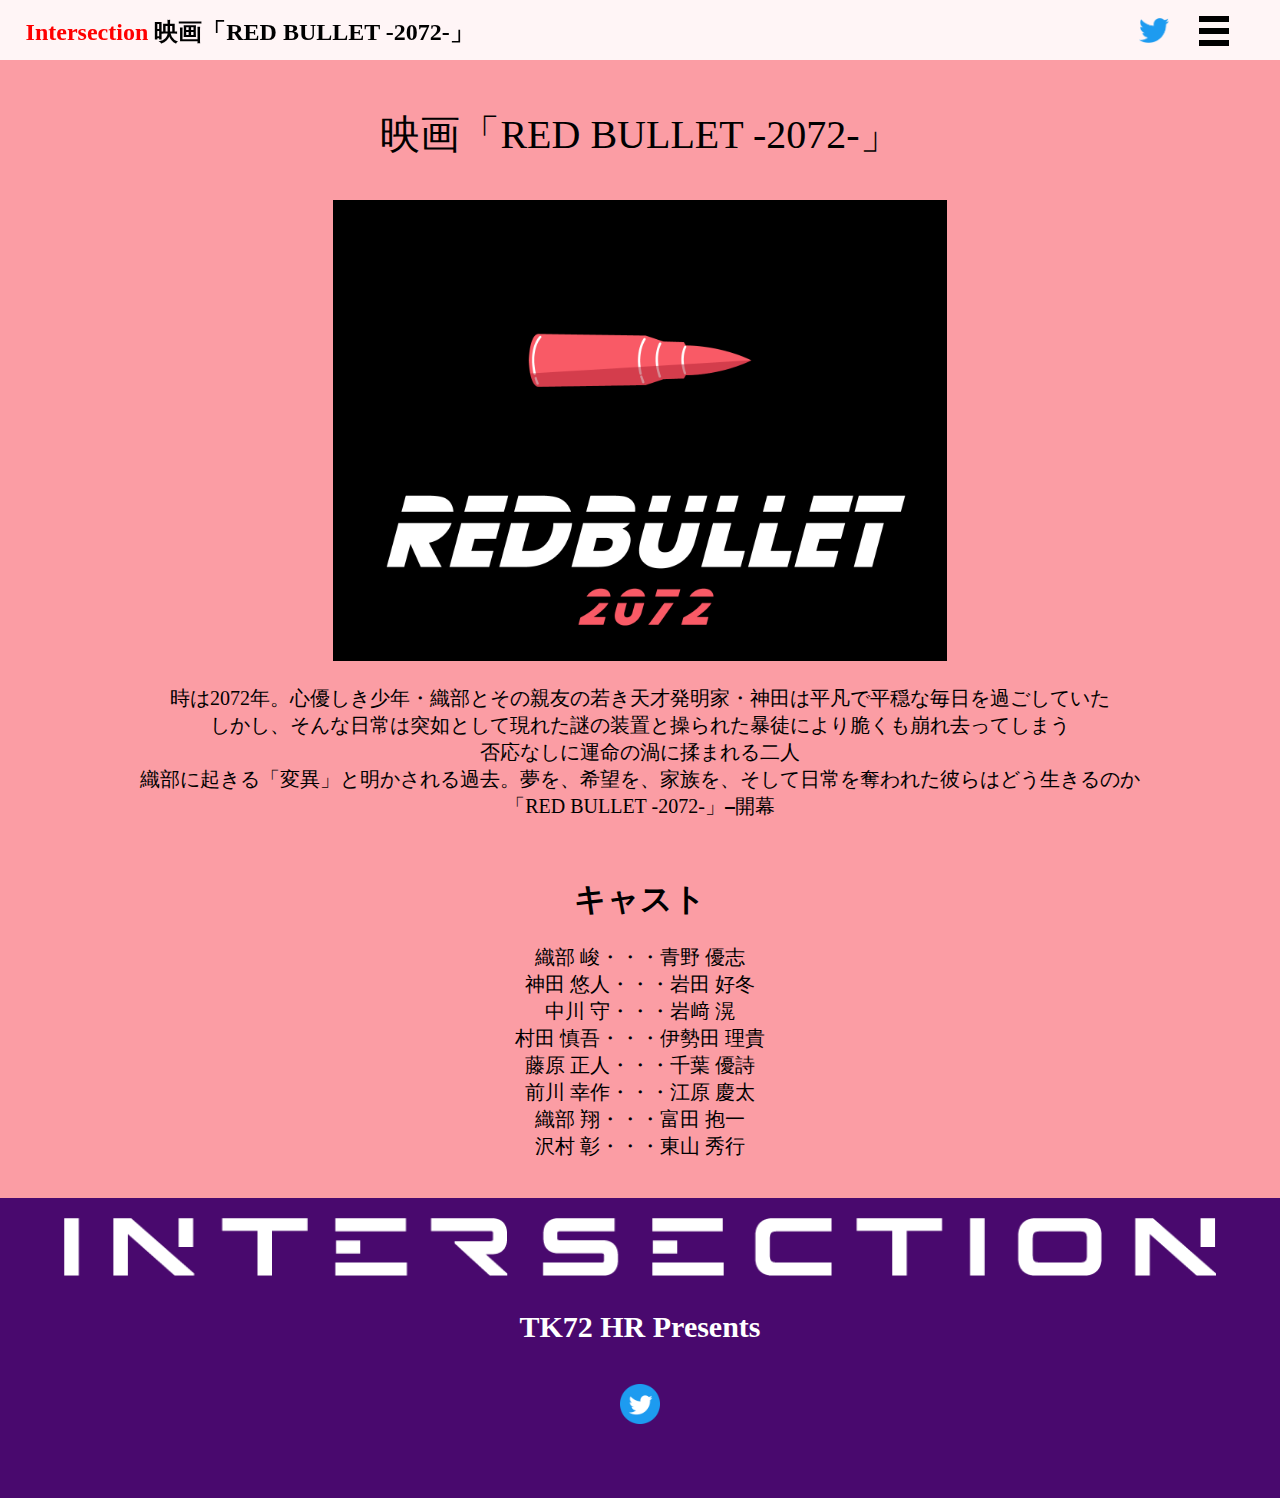
<file: movie/index.html>
<!DOCTYPE html>

<html lang="ja">
<meta charset="utf-8" />

<head>
    <meta name="language" content="Japanese" />
    <meta name="author" content="kohkoh, TK72HR Div." />
    <meta name="viewport" content="width=device-width, initial-scale=1.0, minimum-scale=1.0, user-scalable=yes" />
    <title>RED BULLET -2072-|Intersection</title>
    <meta name="description" content="筑駒文化祭2022「廻天」 高校2年HRの公式ホームページです。" />
    <!--検索設定-->
    <meta name="robots" content="noindex, nofollow" />
    <meta name="keywords" content="筑駒,文化祭,筑波大学附属駒場中学校,筑波大学附属駒場高等学校,高2,72期,廻天,つくこま,ぶんかさい,intersection,Intersection" />
    <!--sns-->
    <meta property="og:title" content="RED BULLET -2072-|Intersection" />
    <meta property="og:type" content="website" />
    <meta property="og:description" content="筑駒文化祭2022「廻天」 高校2年HRの公式ホームページです。" />
    <link rel="stylesheet" href="../assets/css/main.css" />
    <link rel="icon" href="../assets/image/intersectionicon16x16.png" type="image/png" sizes="16x16"/>
    <link rel="icon" href="../assets/image/intersectionicon32x32.png" type="image/png" sizes="32x32"/>
    <link rel="icon" href="../assets/image/intersectionicon48x48.png" type="image/png" sizes="48x48"/>
    <script type="text/javascript" src="../assets/js/jquery-3.6.1.min.js"></script>
    <script type="text/javascript" src="../assets/js/main.js"></script>
</head>
<body class="moviebody">
    <header>
        <ul class="menu-bar">
            <li>
                <div class="menubutton">
                    <span class="bar1"></span>
                    <span class="bar2"></span>
                    <span class="bar3"></span>
                </div>
            </li>
            <li>
                <a href="https://twitter.com/TK72h2"><img src="../assets/image/twitter_logo_blue.png" id="twitterbird"></a>
            </li>
        </ul>
        <div class="title">
            <h1>Intersection <h2>映画「RED BULLET -2072-」</h2></h1>
        </div>
    </header>
    <nav>
        <ul class="openmenu">
            <li class="menuoptions"><a href="../">Home</a></li>
            <li class="menuoptions"><a href="../blog/">Blog</a></li>
            <li class="menuoptions" id="thispage"><a href="">映画「RED BULLET -2072-」</a></li>
            <li class="menuoptions"><a href="../theater/">演劇「MURDER OF CROWS」</a></li>
            <li class="menuoptions"><a href="../obake/">お化け屋敷「樒荘の怨霊」</a></li>
            <li class="menuoptions"><a href="../dasshutsu/">脱出ゲーム「BLAST」</a></li>
            <li class="menuoptions"><a href="../contents/">Online Contents</a></li>
            <li class="menuoptions"><a href="https://tsukukoma.bunkasai.info/">筑駒文化祭公式サイト</a></li>
        </ul>
    </nav>
    <main>
        <p class="subtitle"><br>映画「RED BULLET -2072-」</p>
        <img src="../assets/image/映画サムネイル.png" class="topimage">
        <p class="honbun">時は2072年。心優しき少年・織部とその親友の若き天才発明家・神田は平凡で平穏な毎日を過ごしていた<br>しかし、そんな日常は突如として現れた謎の装置と操られた暴徒により脆くも崩れ去ってしまう<br>否応なしに運命の渦に揉まれる二人<br> 織部に起きる「変異」と明かされる過去。夢を、希望を、家族を、そして日常を奪われた彼らはどう生きるのか<br>「RED BULLET -2072-」⎯開幕</p>
        <h1 class="casts"><br>キャスト</h1>
        <p class="honbun">織部 峻・・・青野 優志<br>神田 悠人・・・岩田 好冬<br>中川 守・・・岩﨑 滉<br>村田 慎吾・・・伊勢田 理貴<br>藤原 正人・・・千葉 優詩<br>前川 幸作・・・江原 慶太<br>織部 翔・・・富田 抱一<br>沢村 彰・・・東山 秀行<br></p>
        <br>
    </main>
    <footer>
        <img src="../assets/image/intersection.png" class="intersectionimage">
        <h3>TK72 HR Presents</h3>
        <a href="https://twitter.com/TK72h2"><img src="../assets/image/Twitter social icons - circle - blue.png" class="footertwiimg"></a>
    </footer>
</body>
</html>
</file>
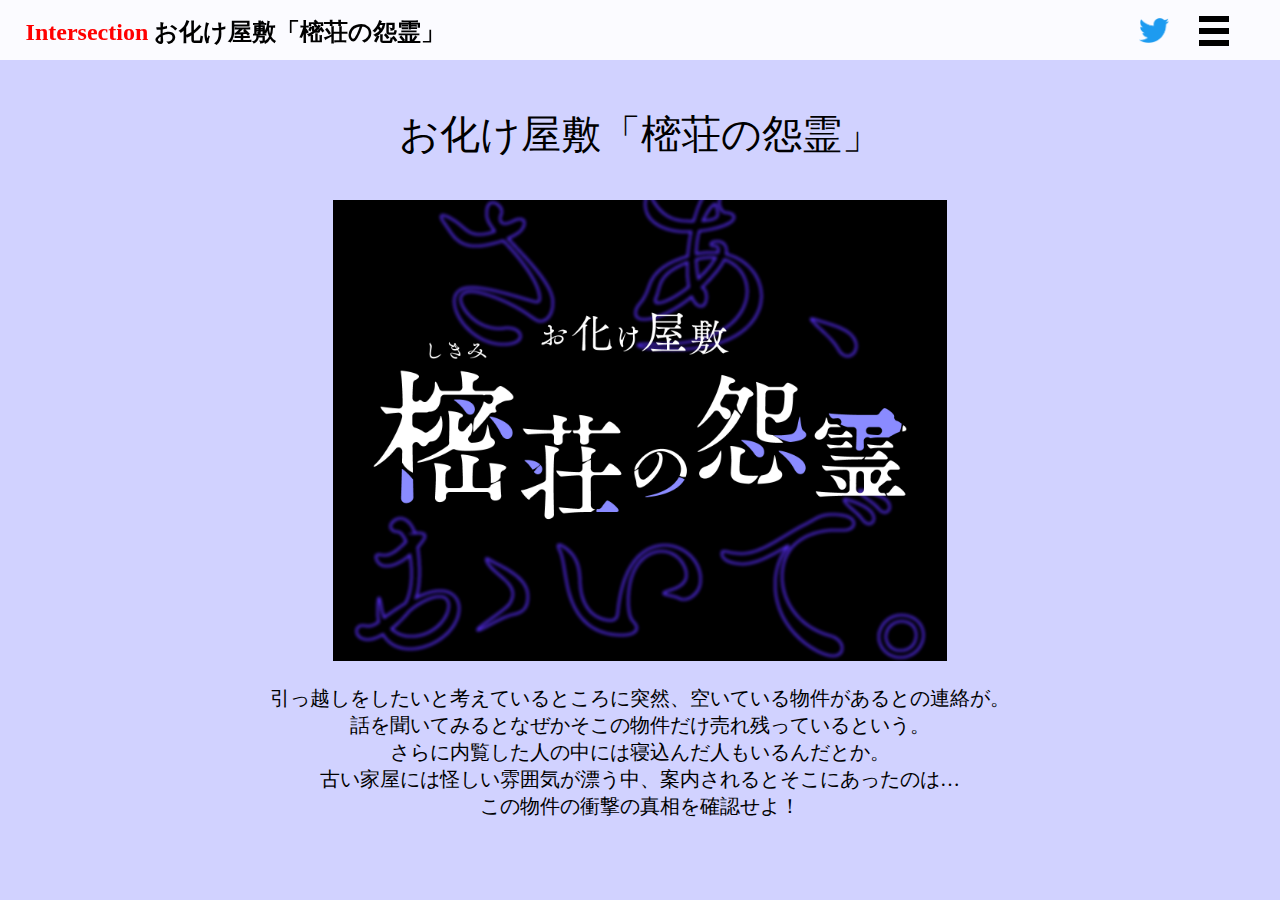
<file: obake/index.html>
<!DOCTYPE html>

<html lang="ja">
<meta charset="utf-8" />

<head>
    <meta name="language" content="Japanese" />
    <meta name="author" content="kohkoh, TK72HR Div." />
    <meta name="viewport" content="width=device-width, initial-scale=1.0, minimum-scale=1.0, user-scalable=yes" />
    <title>樒荘の怨霊|Intersection</title>
    <meta name="description" content="筑駒文化祭2022「廻天」 高校2年HRの公式ホームページです。" />
    <!--検索設定-->
    <meta name="robots" content="noindex, nofollow" />
    <meta name="keywords" content="筑駒,文化祭,筑波大学附属駒場中学校,筑波大学附属駒場高等学校,高2,72期,廻天,つくこま,ぶんかさい,intersection,Intersection" />
    <!--sns-->
    <meta property="og:title" content="樒荘の怨霊|Intersection" />
    <meta property="og:type" content="website" />
    <meta property="og:description" content="筑駒文化祭2022「廻天」 高校2年HRの公式ホームページです。" />
    <link rel="stylesheet" href="../assets/css/main.css" />
    <link rel="icon" href="../assets/image/72trial.png" type="image/png" />
    <script type="text/javascript" src="../assets/js/jquery-3.6.1.min.js"></script>
    <script type="text/javascript" src="../assets/js/main.js"></script>
</head>
<body class="obakebody">
    <header>
        <ul class="menu-bar">
            <li>
                <div class="menubutton">
                    <span class="bar1"></span>
                    <span class="bar2"></span>
                    <span class="bar3"></span>
                </div>
            </li>
            <li>
                <a href="https://twitter.com/TK72h2"><img src="../assets/image/twitter_logo_blue.png" id="twitterbird"></a>
            </li>
        </ul>
        <div class="title">
            <h1>Intersection <h2>お化け屋敷「樒荘の怨霊」</h2></h1>
        </div>
    </header>
    <nav>
        <ul class="openmenu">
            <li class="menuoptions"><a href="../">Home</a></li>
            <li class="menuoptions"><a href="../blog/">Blog</a></li>
            <li class="menuoptions"><a href="../movie/">映画「RED BULLET -2072-」</a></li>
            <li class="menuoptions"><a href="../theater/">演劇「MURDER OF CROWS」</a></li>
            <li class="menuoptions" id="thispage"><a href="">お化け屋敷「樒荘の怨霊」</a></li>
            <li class="menuoptions"><a href="../dasshutsu/">脱出ゲーム「BLAST」</a></li>
            <li class="menuoptions"><a href="../contents/">Online Contents</a></li>
            <li class="menuoptions"><a href="https://tsukukoma.bunkasai.info/">筑駒文化祭公式サイト</a></li>
        </ul>
    </nav>
    <main>
        <p class="subtitle"><br>お化け屋敷「樒荘の怨霊」</p>
        <img src="../assets/image/お化け屋敷サムネイル.png" class="topimage">
        <p class="honbun">引っ越しをしたいと考えているところに突然、空いている物件があるとの連絡が。<br>話を聞いてみるとなぜかそこの物件だけ売れ残っているという。<br>さらに内覧した人の中には寝込んだ人もいるんだとか。<br>古い家屋には怪しい雰囲気が漂う中、案内されるとそこにあったのは…<br>この物件の衝撃の真相を確認せよ！</p>
    </main>
</body>
</html>
</file>
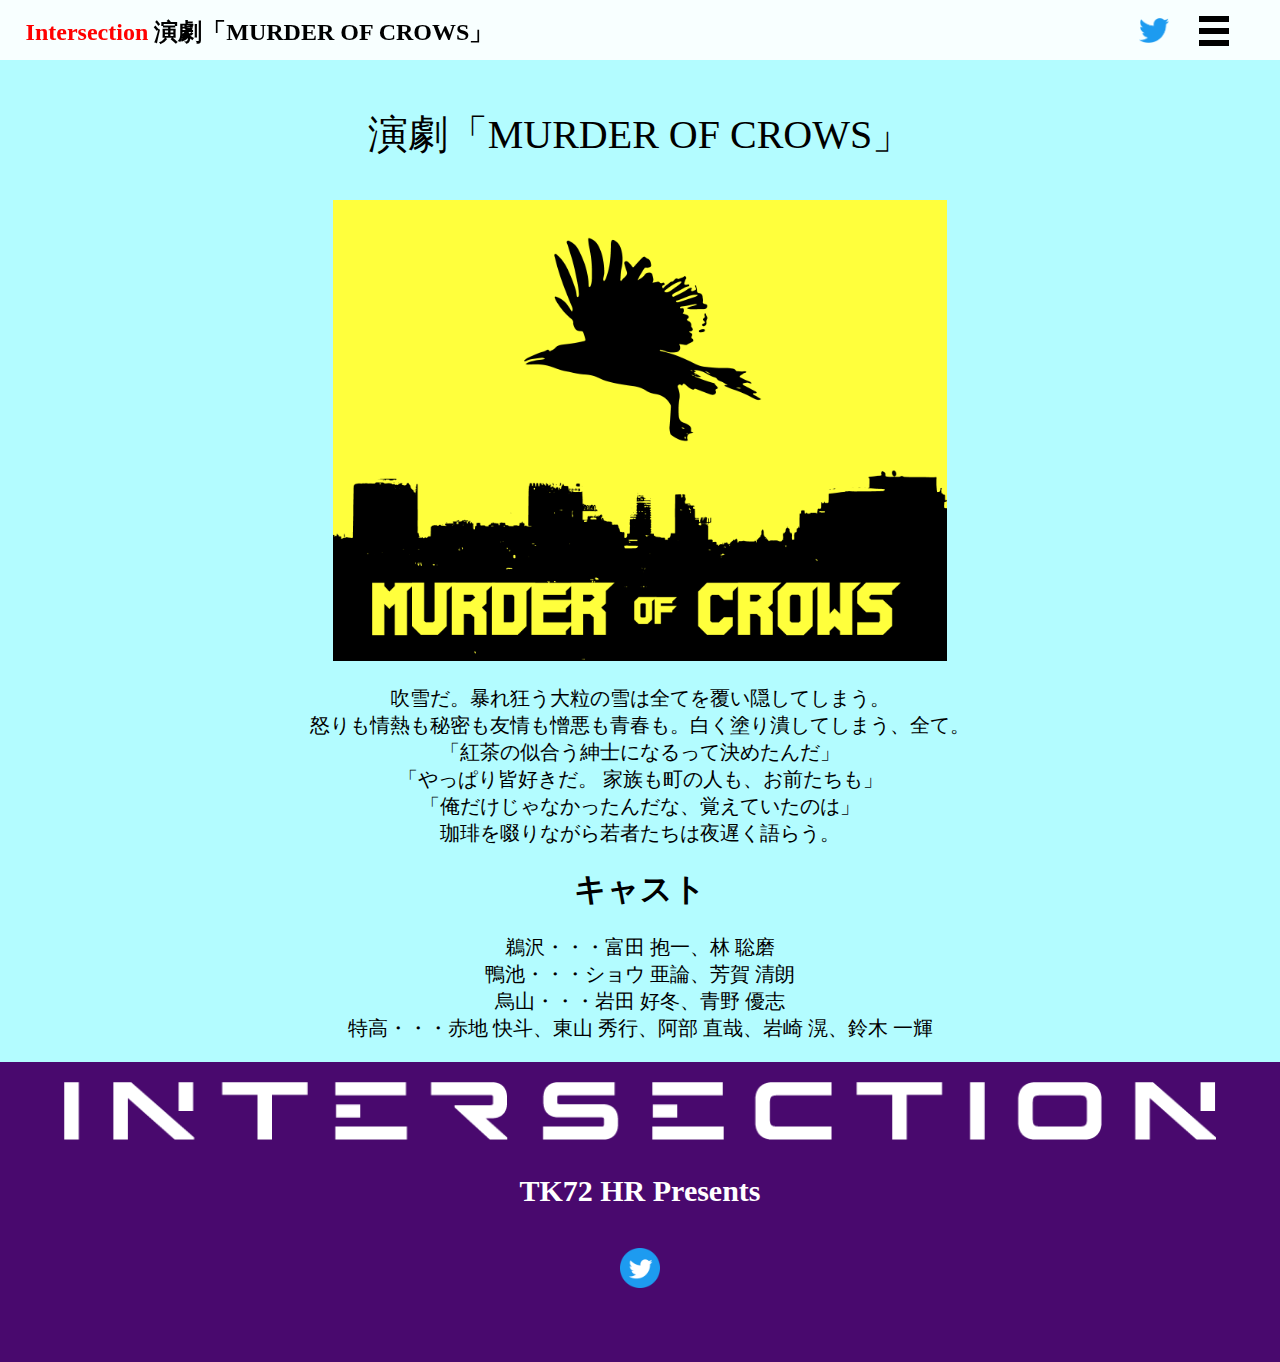
<file: theater/index.html>
<!DOCTYPE html>

<html lang="ja">
<meta charset="utf-8" />

<head>
    <meta name="language" content="Japanese" />
    <meta name="author" content="kohkoh, TK72HR Div." />
    <meta name="viewport" content="width=device-width, initial-scale=1.0, minimum-scale=1.0, user-scalable=yes" />
    <title>MURDER OF CROWS|Intersection</title>
    <meta name="description" content="筑駒文化祭2022「廻天」 高校2年HRの公式ホームページです。" />
    <!--検索設定-->
    <meta name="robots" content="noindex, nofollow" />
    <meta name="keywords" content="筑駒,文化祭,筑波大学附属駒場中学校,筑波大学附属駒場高等学校,高2,72期,廻天,つくこま,ぶんかさい,intersection,Intersection" />
    <!--sns-->
    <meta property="og:title" content="MURDER OF CROWS|Intersection" />
    <meta property="og:type" content="website" />
    <meta property="og:description" content="筑駒文化祭2022「廻天」 高校2年HRの公式ホームページです。" />
    <link rel="stylesheet" href="../assets/css/main.css" />
    <link rel="icon" href="../assets/image/intersectionicon16x16.png" type="image/png" sizes="16x16"/>
    <link rel="icon" href="../assets/image/intersectionicon32x32.png" type="image/png" sizes="32x32"/>
    <link rel="icon" href="../assets/image/intersectionicon48x48.png" type="image/png" sizes="48x48"/>
    <script type="text/javascript" src="../assets/js/jquery-3.6.1.min.js"></script>
    <script type="text/javascript" src="../assets/js/main.js"></script>
</head>
<body class="theaterbody">
    <header>
        <ul class="menu-bar">
            <li>
                <div class="menubutton">
                    <span class="bar1"></span>
                    <span class="bar2"></span>
                    <span class="bar3"></span>
                </div>
            </li>
            <li>
                <a href="https://twitter.com/TK72h2"><img src="../assets/image/twitter_logo_blue.png" id="twitterbird"></a>
            </li>
        </ul>
        <div class="title">
            <h1>Intersection <h2>演劇「MURDER OF CROWS」</h2></h1>
        </div>
    </header>
    <nav>
        <ul class="openmenu">
            <li class="menuoptions"><a href="../">Home</a></li>
            <li class="menuoptions"><a href="../blog/">Blog</a></li>
            <li class="menuoptions"><a href="../movie/">映画「RED BULLET -2072-」</a></li>
            <li class="menuoptions" id="thispage"><a href="">演劇「MURDER OF CROWS」</a></li>
            <li class="menuoptions"><a href="../obake/">お化け屋敷「樒荘の怨霊」</a></li>
            <li class="menuoptions"><a href="../dasshutsu/">脱出ゲーム「BLAST」</a></li>
            <li class="menuoptions"><a href="../contents/">Online Contents</a></li>
            <li class="menuoptions"><a href="https://tsukukoma.bunkasai.info/">筑駒文化祭公式サイト</a></li>
        </ul>
    </nav>
    <main>
        <p class="subtitle"><br>演劇「MURDER OF CROWS」</p>
        <img src="../assets/image/演劇サムネイル.png" class="topimage">
        <p class="honbun">吹雪だ。暴れ狂う大粒の雪は全てを覆い隠してしまう。<br>怒りも情熱も秘密も友情も憎悪も青春も。白く塗り潰してしまう、全て。<br>「紅茶の似合う紳士になるって決めたんだ」<br>「やっぱり皆好きだ。 家族も町の人も、お前たちも」<br>「俺だけじゃなかったんだな、覚えていたのは」<br>珈琲を啜りながら若者たちは夜遅く語らう。</p>
        <h1 class="casts">キャスト</h1>
        <p class="honbun">鵜沢・・・富田 抱一、林 聡磨<br>鴨池・・・ショウ 亜論、芳賀 清朗<br>烏山・・・岩田 好冬、青野 優志<br>特高・・・赤地 快斗、東山 秀行、阿部 直哉、岩崎 滉、鈴木 一輝</p>
    </main>
    <footer>
        <img src="../assets/image/intersection.png" class="intersectionimage">
        <h3>TK72 HR Presents</h3>
        <a href="https://twitter.com/TK72h2"><img src="../assets/image/Twitter social icons - circle - blue.png" class="footertwiimg"></a>
    </footer>
</body>
</html>
</file>
<file: assets/css/main.css>
@charset "utf-8";

body{
    -webkit-text-size-adjust: 100%;
    margin: 0;
}
.normalbody{
    background-color: #ddd58e;
}
.moviebody{
    background-color: hsl(355, 93%, 80%);
    /*f95a66 66%*/
}
.theaterbody{
    background-color: hsl(182, 100%, 85%);
    /*ffff3c 62%*/
}
.dasshutsubody{
    background-color: hsl(11, 100%, 90%);
    /*ea2c00 46%*/
}
.obakebody{
    background-color: hsl(239, 100%, 91%);
    /*8a8bff 77%*/
}
.honbun{
    color: black;
    font-size: 20px;
    text-align: center;
}
.subtitle{
    font-size: 40px;
    color:black;
    text-align: center;
    font-family: "UD デジタル 教科書体 NP-B";
    line-height: 50px;
}
.jyunbi{
    text-align: center;
    font-size: 60px;
    color: rgb(90, 90, 90);
}
.menu-bar{
    height: 60px;
}
.menu-bar li{
    list-style: none;
    display: inline-block;
    float: right;
}
#thispage a{
    background-color: #bfbfbf;
}
header{
    background-color: rgba(255, 255, 255, 0.9);
    position: fixed;
    height: 60px;
    width: 100vw;
    top: 0;
    left: 0;
    z-index: 1000;
}
header .title{
    position: relative;
    transform: translateY(-70px);
    width: 600px;
    height: 30px;
    padding-left: 2vw;
    z-index: 10;
}
.title h1{
    text-align: left;
    top: 0;
    line-height: 20px;
    font-size: 24px;
    color: red;
    display: inline;
}
.title h2{
    top: 0;
    line-height: 20px;
    font-size: 24px;
    color: black;
    display: inline;
}
#twitterbird{
    width: 30px;
    height: 25px;
    margin-top: 2px;
    cursor: pointer;
    z-index: 1001;
}
main{
    margin-top: 60px;
    z-index: 1;
    width: 80%;
    margin-left: 10%;
}
.menubutton{
    position: relative;
    height: 30px;
    width: 30px;
    margin-right: 4vw;
    margin-left: 30px;
    align-items: center;
    cursor: pointer;
    z-index: 1001;
}
.menubutton .bar1,.menubutton .bar2,.menubutton .bar3{
    height: 6px;
    width: 100%;
    display: block;
    background-color: black;
    transition: all .2s;
}
.menubutton .bar2,.menubutton .bar3{
    margin-top: 6px;
}
.menubutton.active .bar1{
    -webkit-transform: translateY(12px) rotate(45deg);
    transform: translateY(12px) rotate(45deg);
}
.menubutton.active .bar2{
    display: none;
}
.menubutton.active .bar3{
    -webkit-transform: rotate(-45deg);
    transform: rotate(-45deg);
}
nav{
    width: 100vw;
    height: 100vh;
    background-color: rgba(255, 255, 255, 0.9);
    position: fixed;
    top: 0;
    left: 0;
    display: none;
    z-index: 999;
}
.openmenu{
    list-style: none;
    width: 80vw;
    height: 80vh;
    margin-top: 15vh;
    margin-left: 10vw;
    padding-left: 0;
}
.menuoptions{
    position: relative;
    width: 80vw;
    height: 8vh;
    font-size: 25px;
    text-align: center;
    vertical-align: middle;
    display: inline-block;
    z-index: 100;
}
.menuoptions a{
    width: 80vw;
    text-decoration: none;
    color: black;
    position: absolute;
    top: 50%;
    left: 50%;
    transform: translate(-50%,-50%);
}
.menuoptions a:hover{
    background-color: #bfbfbf;
    transition: 0.3s;
}
.homeboxes{
    width: 100%;
    height: 68vw;
}
.homebox{
    padding: 1vh 2vw;
    margin: 2vh 2vw;
    color: black;
    font-size: 20px;
    background: #c6e4ff;
    border-bottom: solid 6px #aac5de;
    border-radius: 9px;
    width: 28vw;
    height: 28vw;
    position: relative;
    float: left;
    text-align: center;
}
.homebox:hover{
    background: #86c6ff;
    border-bottom: solid 6px #6aa4db;
}
.homebox p {
    margin: 0; 
    padding: 0;
}
.homebox .Link{
    display: block;
    position: absolute;
    top: 0;
    left: 0;
    width: 100%;
    height: 100%;
    cursor: pointer;
}
#deco1box,#deco3box{
    left: 2vw;
}
#deco3box,#deco4box{
    top: 2vw;
}
#deco2box,#deco4box{
    left: 4vw;
}
.homedecoimage{
    width: 28vw;
    height: 21vw;
}
footer{
    text-align: center;
    background-color: rgb(73, 9, 110);
    color: white;
    width: 100%;
    height: 300px;
}
footer h3{
    margin-bottom: 0;
    font-size: 30px;
}
.blog{
    list-style: none;
    width: 90%;
    height: 400px;
    margin-top: 20px;
    margin-left: 5%;
    padding-left: 0;
}
.blogarticle{
    width: 90%;
    height: 100px;
    padding: 5px 5% 5px 5%;
    margin-top: 10px;
    margin-bottom: 10px;
    border: 2px dashed blue;
    border-radius: 10px;
    background-color: white;
}
.blogarticle h1{
    font-size: 20px;
}
.topimage{
    margin-left: 20%;
    width: 60%;
}
.intersectionimage{
    margin-top: 20px;
    width: 90%;
}
.footertwiimg{
    margin-top: 40px;
    width: 40px;
    height: 40px;
}
.casts{
    text-align: center;
}
.center{
    text-align: center;
    font-size: 20px;
}
.hint11menu,.hint12menu,.hint13menu,.hint14menu,.hint15menu,.hint21menu,.hint22menu ,.hint23menu ,.hint24menu, .hint31menu, .hint32menu ,.hint33menu, .hint34menu ,.hint35menu, .hint36menu ,.hint37menu,.hint41menu, .hint42menu ,.hint43menu ,.hint44menu ,.hint45menu{cursor: pointer;}
.hint11ans ,.hint12ans, .hint13ans ,.hint14ans, .hint15ans ,.hint21ans ,.hint22ans ,.hint23ans ,.hint24ans ,.hint31ans ,.hint32ans, .hint33ans, .hint34ans, .hint35ans, .hint36ans ,.hint37ans ,.hint41ans ,.hint42ans, .hint43ans ,.hint44ans ,.hint45ans{display: none;}
.youtube{
    text-align: center;
}
@media screen and (max-width: 800px){
    .homebox{
        width: 60vw;
        height: 60vw;
        float: none;
        margin-top: 4vh;
    }
    #deco1box,#deco2box,#deco3box,#deco4box{
        top: 4vh;
        left: 5vw;
    }
    .homedecoimage{
        width: 60vw;
        height: 45vw;
    }
    .homeboxes{
        height: 275vw;
    }
}
</file>
